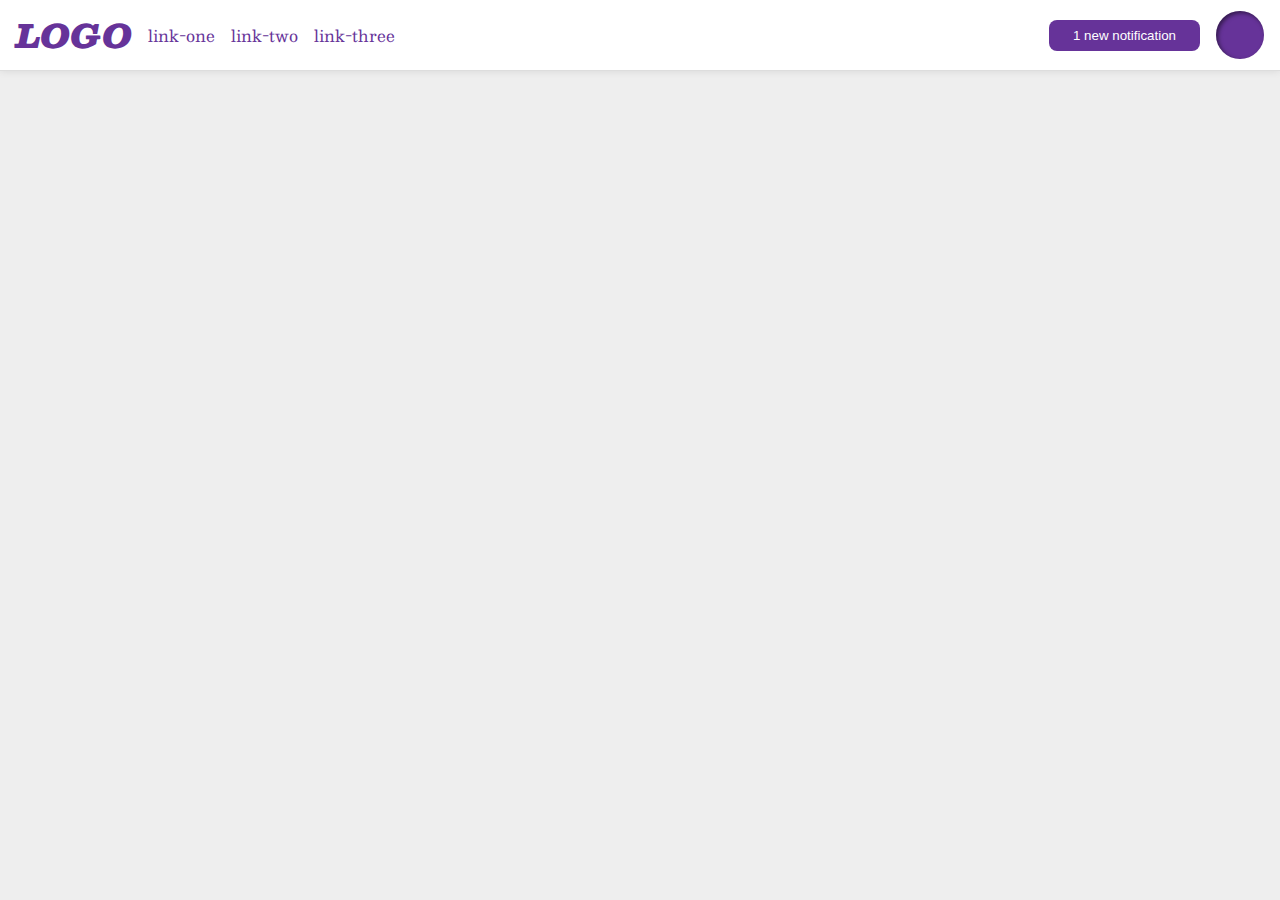
<file: foundations/flex/03-flex-header-2/index.html>
<!DOCTYPE html>
<html lang="en">
  <head>
    <meta charset="UTF-8" />
    <meta http-equiv="X-UA-Compatible" content="IE=edge" />
    <meta name="viewport" content="width=device-width, initial-scale=1.0" />
    <title>Flex Header 2</title>
    <link rel="stylesheet" href="style.css" />
  </head>
  <body>
    <div class="header">
      <div class="left-side">
        <div class="logo">LOGO</div>
        <ul class="links">
          <li><a href="https://google.com">link-one</a></li>
          <li><a href="https://google.com">link-two</a></li>
          <li><a href="https://google.com">link-three</a></li>
        </ul>
      </div>
      <div class="right-side">
        <button class="notifications">1 new notification</button>
        <div class="profile-image"></div>
      </div>
    </div>
  </body>
</html>
</file>
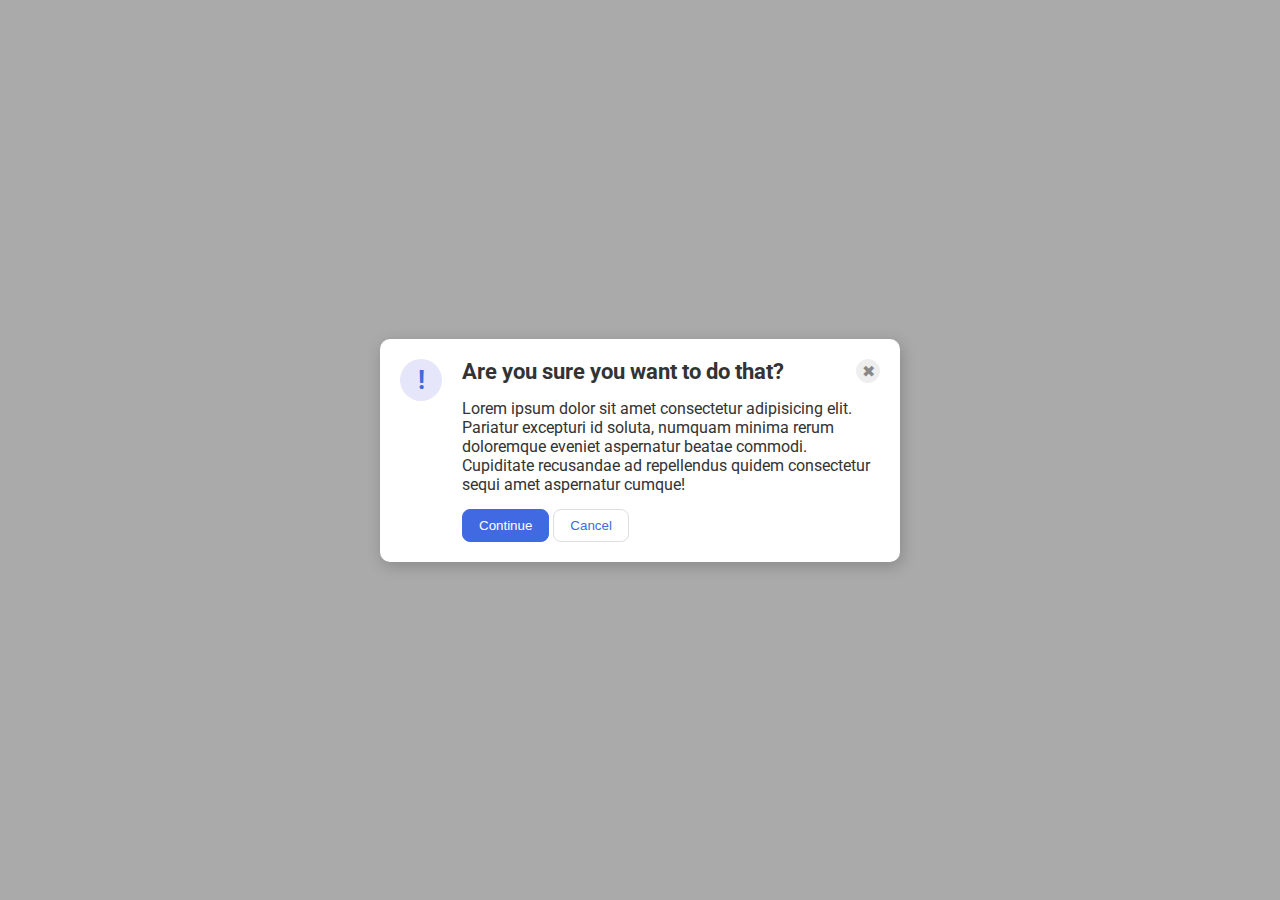
<file: foundations/flex/05-flex-modal/index.html>
<!DOCTYPE html>
<html lang="en">
  <head>
    <meta charset="UTF-8" />
    <meta http-equiv="X-UA-Compatible" content="IE=edge" />
    <meta name="viewport" content="width=device-width, initial-scale=1.0" />
    <link rel="stylesheet" href="style.css" />
    <title>Modal</title>
  </head>
  <body>
    <div class="modal">
      <div class="icon">!</div>
      <div class="modal-without-icon">
        <div class="header">
          Are you sure you want to do that?
          <button class="close-button">✖</button>
        </div>
        <div class="text">
          Lorem ipsum dolor sit amet consectetur adipisicing elit. Pariatur
          excepturi id soluta, numquam minima rerum doloremque eveniet
          aspernatur beatae commodi. Cupiditate recusandae ad repellendus quidem
          consectetur sequi amet aspernatur cumque!
        </div>

        <div class="bottom-buttons">
          <button class="continue">Continue</button>
          <button class="cancel">Cancel</button>
        </div>
      </div>
    </div>
  </body>
</html>
</file>
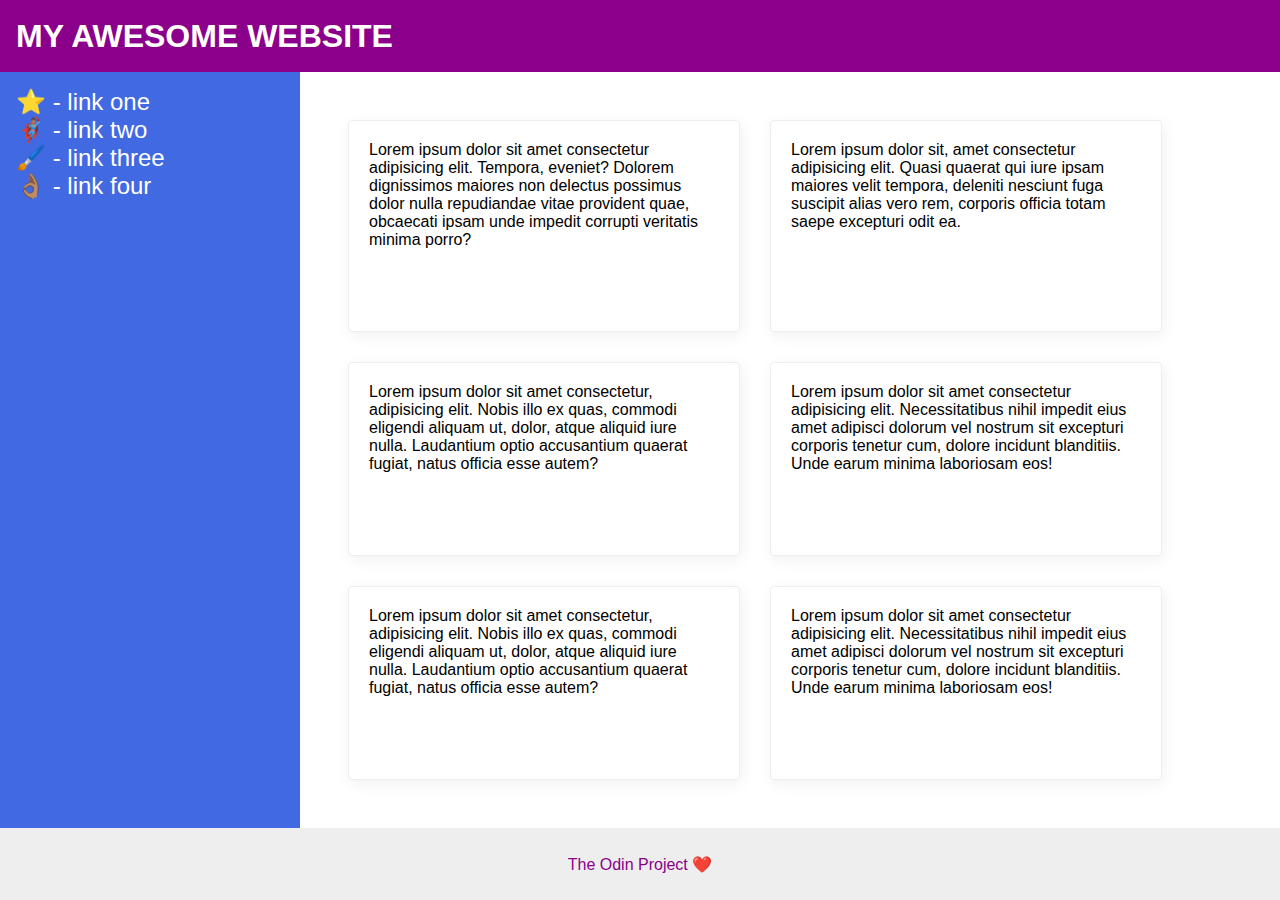
<file: foundations/flex/07-flex-layout-2/index.html>
<!DOCTYPE html>
<html lang="en">
  <head>
    <meta charset="UTF-8" />
    <meta http-equiv="X-UA-Compatible" content="IE=edge" />
    <meta name="viewport" content="width=device-width, initial-scale=1.0" />
    <title>The Holy Grail</title>
    <link rel="stylesheet" href="style.css" />
  </head>
  <body>
    <div class="header">MY AWESOME WEBSITE</div>

    <div class="content">
      <div class="sidebar">
        <ul>
          <li><a href="#">⭐ - link one</a></li>
          <li><a href="#">🦸🏽‍♂️ - link two</a></li>
          <li><a href="#">🖌️ - link three</a></li>
          <li><a href="#">👌🏽 - link four</a></li>
        </ul>
      </div>

      <div class="cards-container">
        <div class="card">
          Lorem ipsum dolor sit amet consectetur adipisicing elit. Tempora,
          eveniet? Dolorem dignissimos maiores non delectus possimus dolor nulla
          repudiandae vitae provident quae, obcaecati ipsam unde impedit
          corrupti veritatis minima porro?
        </div>
        <div class="card">
          Lorem ipsum dolor sit, amet consectetur adipisicing elit. Quasi
          quaerat qui iure ipsam maiores velit tempora, deleniti nesciunt fuga
          suscipit alias vero rem, corporis officia totam saepe excepturi odit
          ea.
        </div>
        <div class="card">
          Lorem ipsum dolor sit amet consectetur, adipisicing elit. Nobis illo
          ex quas, commodi eligendi aliquam ut, dolor, atque aliquid iure nulla.
          Laudantium optio accusantium quaerat fugiat, natus officia esse autem?
        </div>
        <div class="card">
          Lorem ipsum dolor sit amet consectetur adipisicing elit.
          Necessitatibus nihil impedit eius amet adipisci dolorum vel nostrum
          sit excepturi corporis tenetur cum, dolore incidunt blanditiis. Unde
          earum minima laboriosam eos!
        </div>
        <div class="card">
          Lorem ipsum dolor sit amet consectetur, adipisicing elit. Nobis illo
          ex quas, commodi eligendi aliquam ut, dolor, atque aliquid iure nulla.
          Laudantium optio accusantium quaerat fugiat, natus officia esse autem?
        </div>
        <div class="card">
          Lorem ipsum dolor sit amet consectetur adipisicing elit.
          Necessitatibus nihil impedit eius amet adipisci dolorum vel nostrum
          sit excepturi corporis tenetur cum, dolore incidunt blanditiis. Unde
          earum minima laboriosam eos!
        </div>
      </div>
    </div>
    <div class="footer">The Odin Project ❤️</div>
  </body>
</html>
</file>
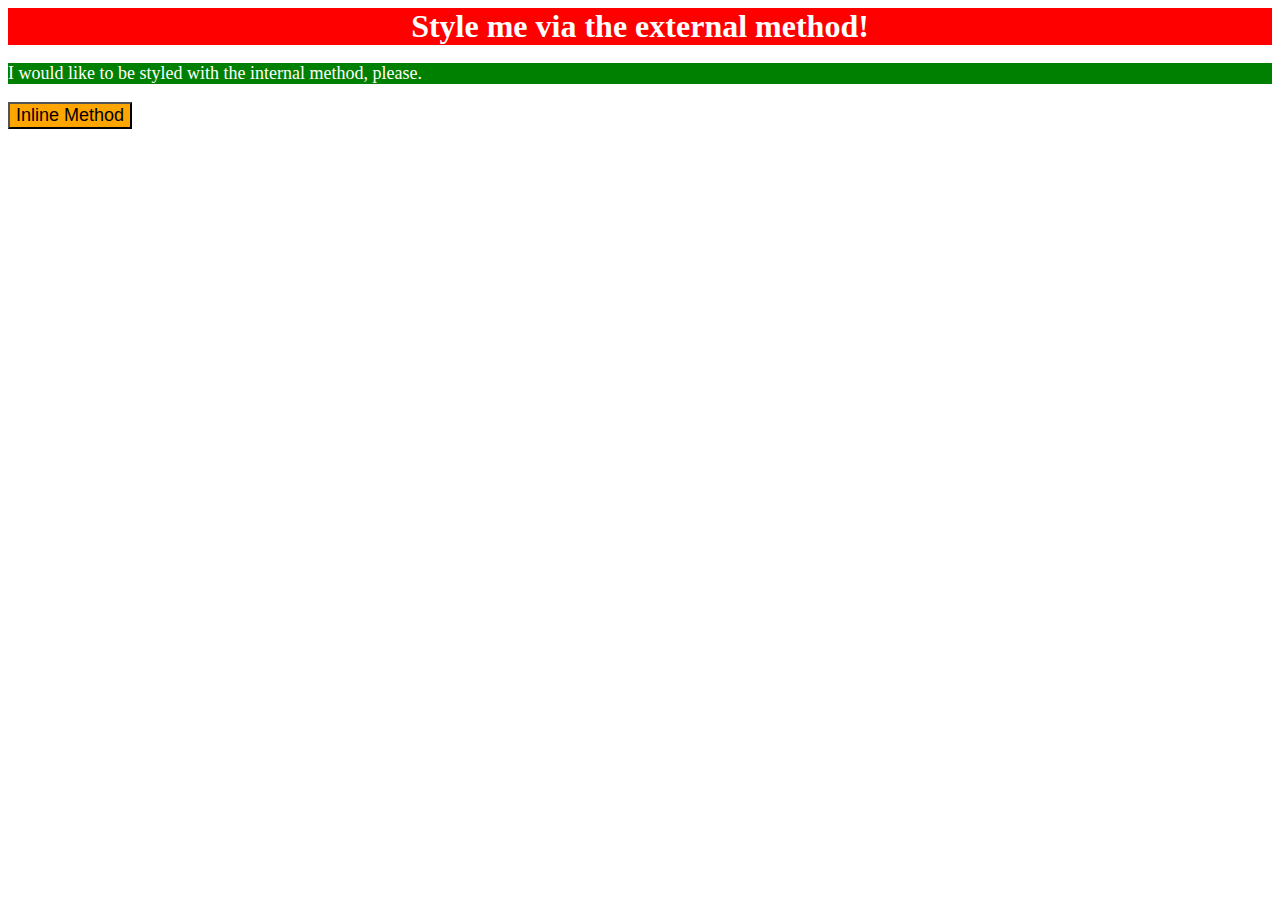
<file: foundations/intro-to-css/01-css-methods/index.html>
<!DOCTYPE html>
<html lang="en">
  <head>
    <meta charset="UTF-8">
    <meta http-equiv="X-UA-Compatible" content="IE=edge">
    <meta name="viewport" content="width=device-width, initial-scale=1.0">
    <link rel="stylesheet" href="./style.css">
    <title>Methods for Adding CSS</title>
  </head>

  <style>
    p {
      background-color: green;
      color: white;
      font-size: 18px;
    }
  </style>

  <body>
    <div>Style me via the external method!</div>
    <p>I would like to be styled with the internal method, please.</p>
    <button style="background-color: orange; font-size: 18px;">Inline Method</button>
  </body>
</html>
</file>
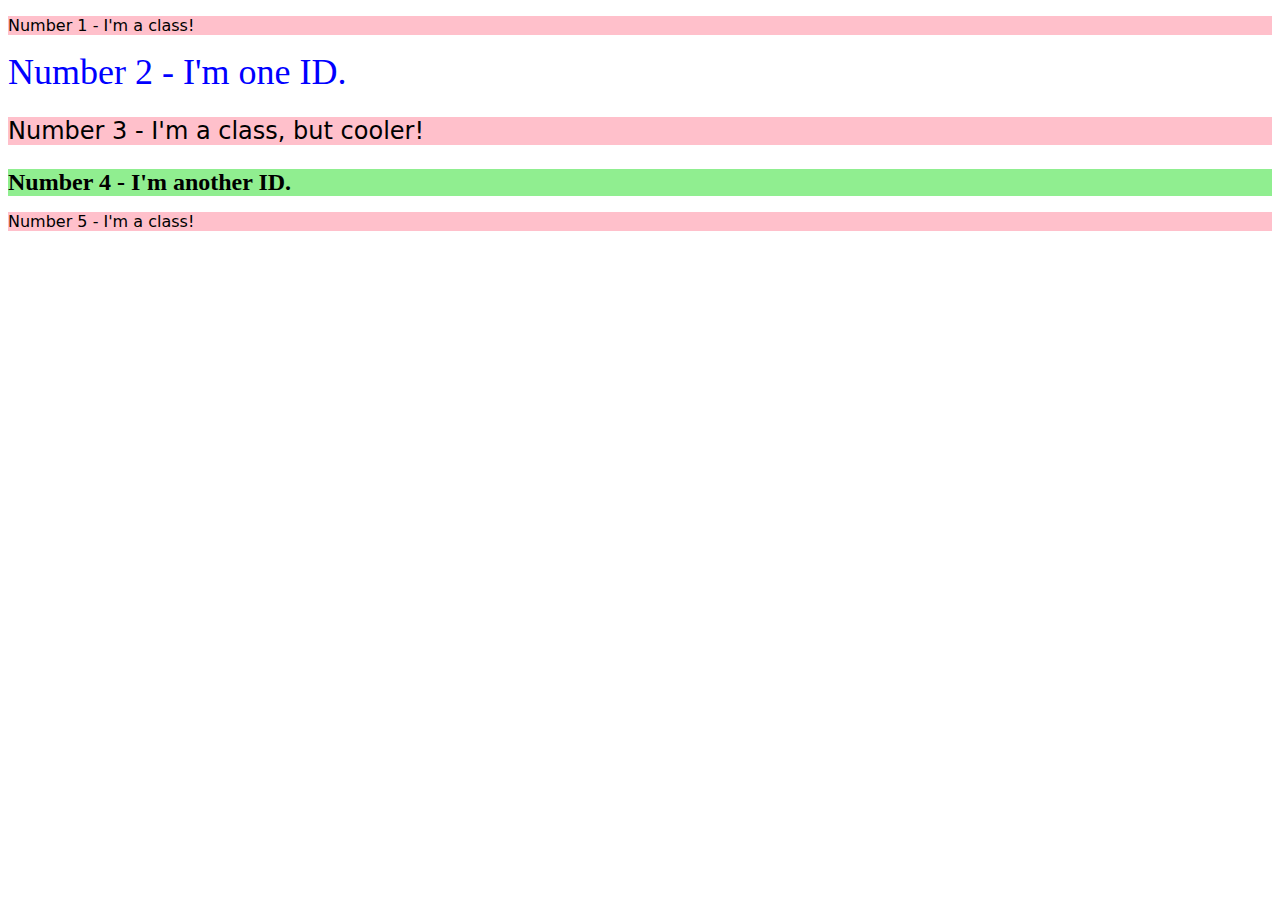
<file: foundations/intro-to-css/02-class-id-selectors/index.html>
<!DOCTYPE html>
<html lang="en">
  <head>
    <meta charset="UTF-8">
    <meta http-equiv="X-UA-Compatible" content="IE=edge">
    <meta name="viewport" content="width=device-width, initial-scale=1.0">
    <title>Class and ID Selectors</title>
    <link rel="stylesheet" href="style.css">
  </head>
  <body>
    <p class="odd">Number 1 - I'm a class!</p>
    <div id="second"">Number 2 - I'm one ID.</div>
    <p class="odd big-font">Number 3 - I'm a class, but cooler!</p>
    <div id="fourth">Number 4 - I'm another ID.</div>
    <p class="odd">Number 5 - I'm a class!</p>
  </body>
</html>
</file>
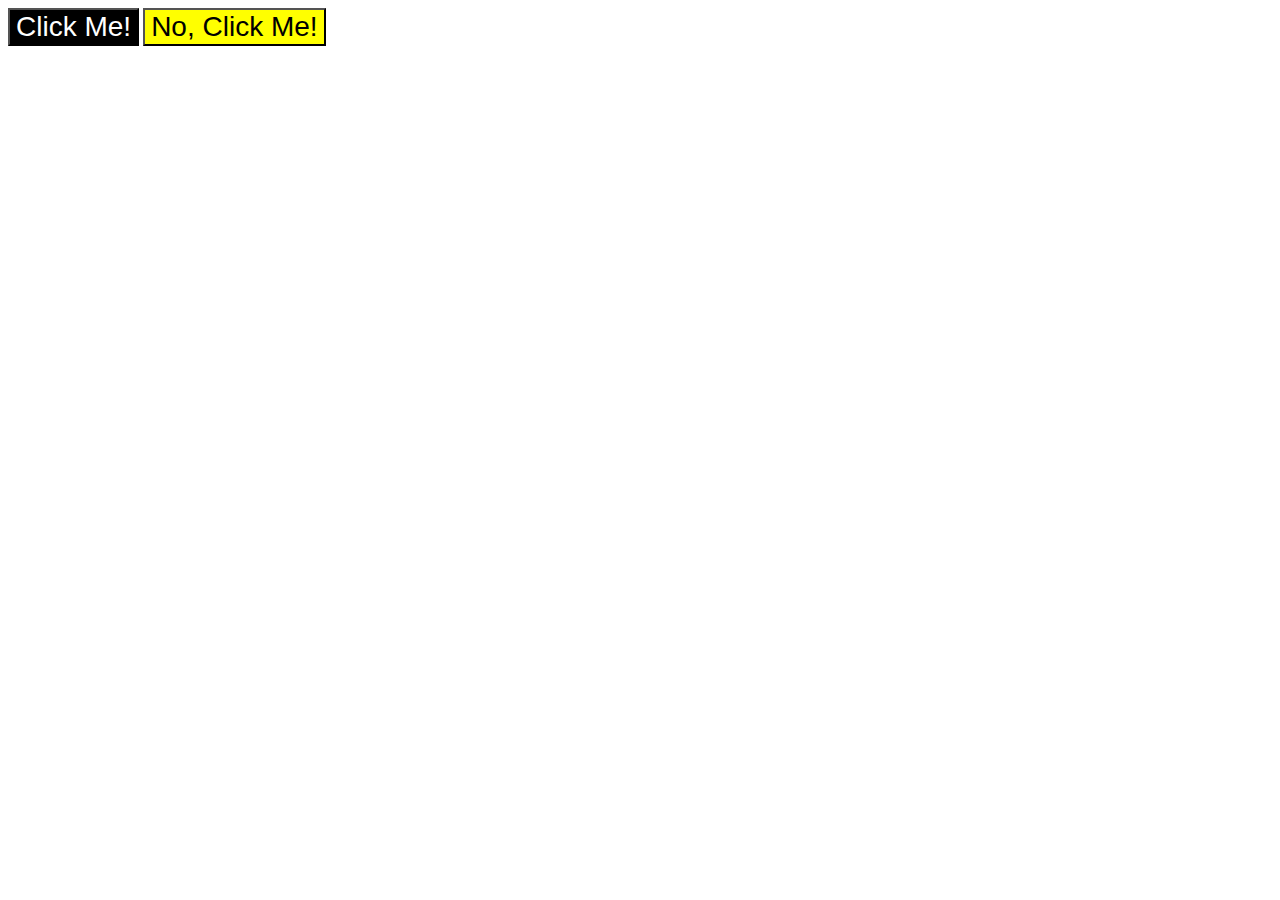
<file: foundations/intro-to-css/03-grouping-selectors/index.html>
<!DOCTYPE html>
<html lang="en">
  <head>
    <meta charset="UTF-8">
    <meta http-equiv="X-UA-Compatible" content="IE=edge">
    <meta name="viewport" content="width=device-width, initial-scale=1.0">
    <title>Grouping Selectors</title>
    <link rel="stylesheet" href="style.css">
  </head>
  <body>
    <button class="black-button">Click Me!</button>
    <button class="yellow-button">No, Click Me!</button>
  </body>
</html>
</file>
<file: foundations/flex/03-flex-header-2/style.css>
/* this is some magical font-importing.  
you'll learn about it later. */
@import url('https://fonts.googleapis.com/css2?family=Besley:ital,wght@0,400;1,900&display=swap');

body {
  margin: 0;
  background: #eee;
  font-family: Besley, serif;
}

.header {
  background: white;
  border-bottom: 1px solid #ddd;
  box-shadow: 0 0 8px rgba(0,0,0,.1);
  display: flex;
  justify-content: space-between;
  padding: 8px;
}

.left-side, .right-side {
  display: flex;
  align-items: center;
}

.left-side {
  margin-left: 8px;
  gap: 16px;
}

.right-side {
  margin-right: 8px;
  gap: 16px;
}

.profile-image {
  background: rebeccapurple;
  box-shadow: inset 2px 2px 4px rgba(0,0,0,.5);
  border-radius: 50%;
  width: 48px;
  height: 48px;
}

.logo {
  color: rebeccapurple;
  font-size: 32px;
  font-weight: 900;
  font-style: italic;
}

button {
  border: none;
  border-radius: 8px;
  background: rebeccapurple;
  color: white;
  padding: 8px 24px;
}

a {
  /* this removes the line under our links */
  text-decoration: none;
  color: rebeccapurple;
}

ul {
  list-style-type: none;
  margin: 0px;
  padding: 0px;
  display: flex;
  gap: 16px
}
</file>
<file: foundations/flex/05-flex-modal/style.css>
@import url('https://fonts.googleapis.com/css2?family=Roboto:wght@400;700&display=swap');

html, body {
  height: 100%;
}

body {
  font-family: Roboto, sans-serif;
  margin: 0;
  background: #aaa;
  color: #333;
  /* I'll give you this one for free lol */
  display: flex;
  align-items: center;
  justify-content: center;
}

.modal {
  background: white;
  width: 480px;
  padding: 20px;
  border-radius: 10px;
  box-shadow: 2px 4px 16px rgba(0,0,0,.2);
  display: flex;
  gap: 20px;
}

.icon {
  color: royalblue;
  font-size: 26px;
  font-weight: 700;
  background: lavender;
  width: 42px;
  height: 42px;
  border-radius: 50%;
  display: flex;
  align-items: center;
  justify-content: center;
  flex-shrink: 0;
}

.modal-without-icon {
  display: flex;
  flex-direction: column;
  width: 500px;
  gap: 15px;
}

.header {
  display: flex;
  justify-content: space-between;
  align-items: center;
  font-weight: bold;
  font-size: 22px;
}

.close-button {
  background: #eee;
  border-radius: 50%;
  color: #888;
  font-weight: 400;
  font-size: 16px;
  height: 24px;
  width: 24px;
  display: flex;
  align-items: center;
  justify-content: center;
  border: 1px solid #eee;
  padding: 0;
}

button {
  cursor: pointer;
  padding: 8px 16px;
  border-radius: 8px;
}

button.continue {
  background: royalblue;
  border: 1px solid royalblue;
  color: white;
}

button.cancel {
  background: white;
  border: 1px solid #ddd;
  color: royalblue;
}
</file>
<file: foundations/flex/07-flex-layout-2/style.css>
body {
  font-family: -apple-system, BlinkMacSystemFont, 'Segoe UI', Roboto, Oxygen, Ubuntu, Cantarell, 'Open Sans', 'Helvetica Neue', sans-serif;
  margin: 0;
  min-height: 100vh;
  display: flex;
  flex-direction: column;
  justify-content: space-between;
}

ul {
  margin: 0;
  padding: 0;
}

li {
  list-style-type: none;
}

a {
  text-decoration: none;
}

.header {
  height: 72px;
  background: darkmagenta;
  color: white;
  font-size: 32px;
  font-weight: 900;
  display: flex;
  align-items: center;
  padding-left: 16px;
}

.footer {
  height: 72px;
  background: #eee;
  color: darkmagenta;
  display: flex;
  justify-content: center;
  align-items: center;
}

.content {
  flex-grow: 1;
  display: flex;
}

.sidebar {
  width: 300px;
  padding: 16px;
  background: royalblue;
  box-sizing: border-box;
  flex-shrink: 0;
}

.sidebar ul {
  display: flex;
  flex-direction: column;
  justify-content: flex-start;
  align-items: flex-start;
}

.sidebar a {
  color: white;
  font-size: 24px;
}

.cards-container {
  padding: 48px;
  display: flex;
  flex-wrap: wrap;
  gap: 30px;
}

.card {
  border: 1px solid #eee;
  box-shadow: 2px 4px 16px rgba(0,0,0,.06);
  border-radius: 4px;
  width: 350px;
  padding: 20px;
}
</file>
<file: foundations/intro-to-css/01-css-methods/style.css>
div {
    background-color: red;
    color: white;
    font-size: 32px;
    text-align: center;
    font-weight: bold;
}
</file>
<file: foundations/intro-to-css/02-class-id-selectors/style.css>
.odd {
    background-color: pink;
    font-family: "Verdana", "Dejavu Sans", sans-serif;
}

.big-font {
    font-size: 24px;
}

#second {
    color: blue;
    font-size: 36px;
}

#fourth {
    background-color: lightgreen;
    font-size: 24px;
    font-weight: bold;
}
</file>
<file: foundations/intro-to-css/03-grouping-selectors/style.css>
.black-button, 
.yellow-button {
    font-size: 28px;
    font-family: Helvetica, "Times New Roman", sans-serif;
}

.black-button {
    background-color: black;
    color: white;
}

.yellow-button {
    background-color: yellow;
}
</file>
